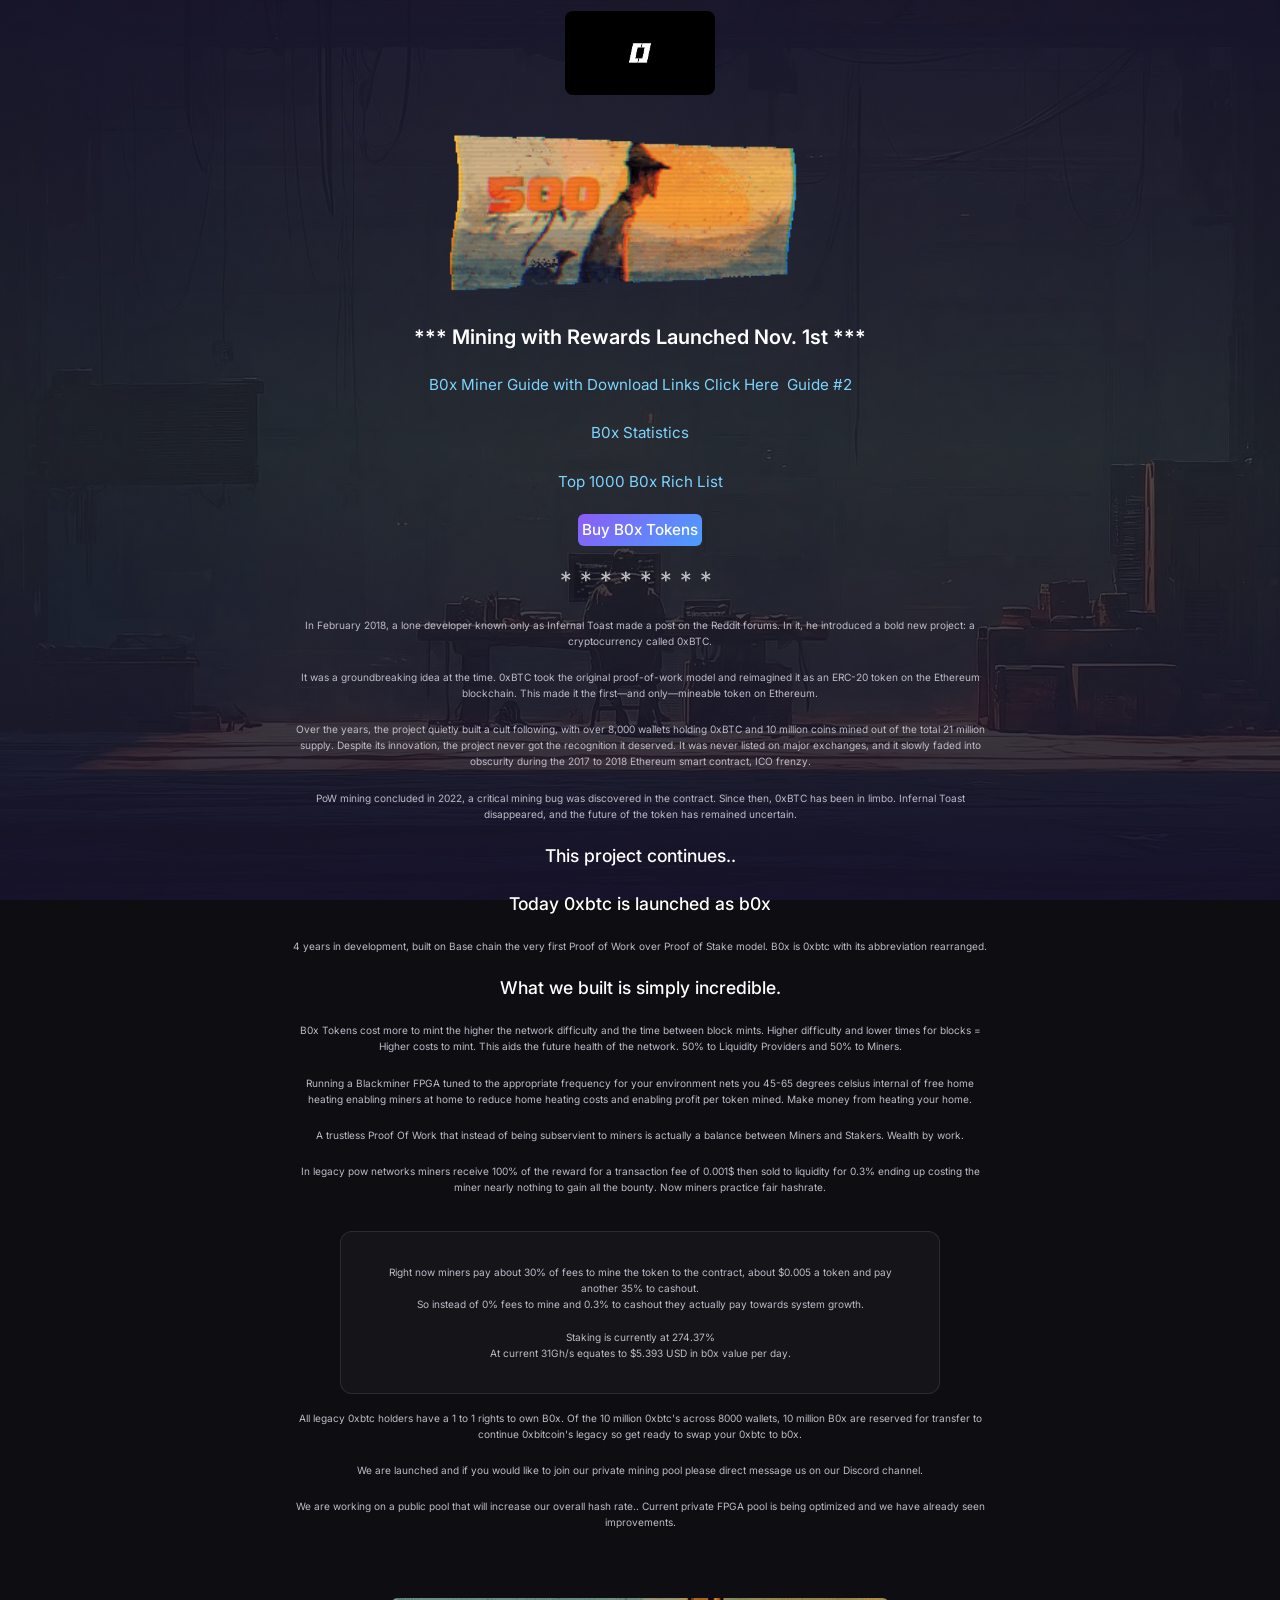
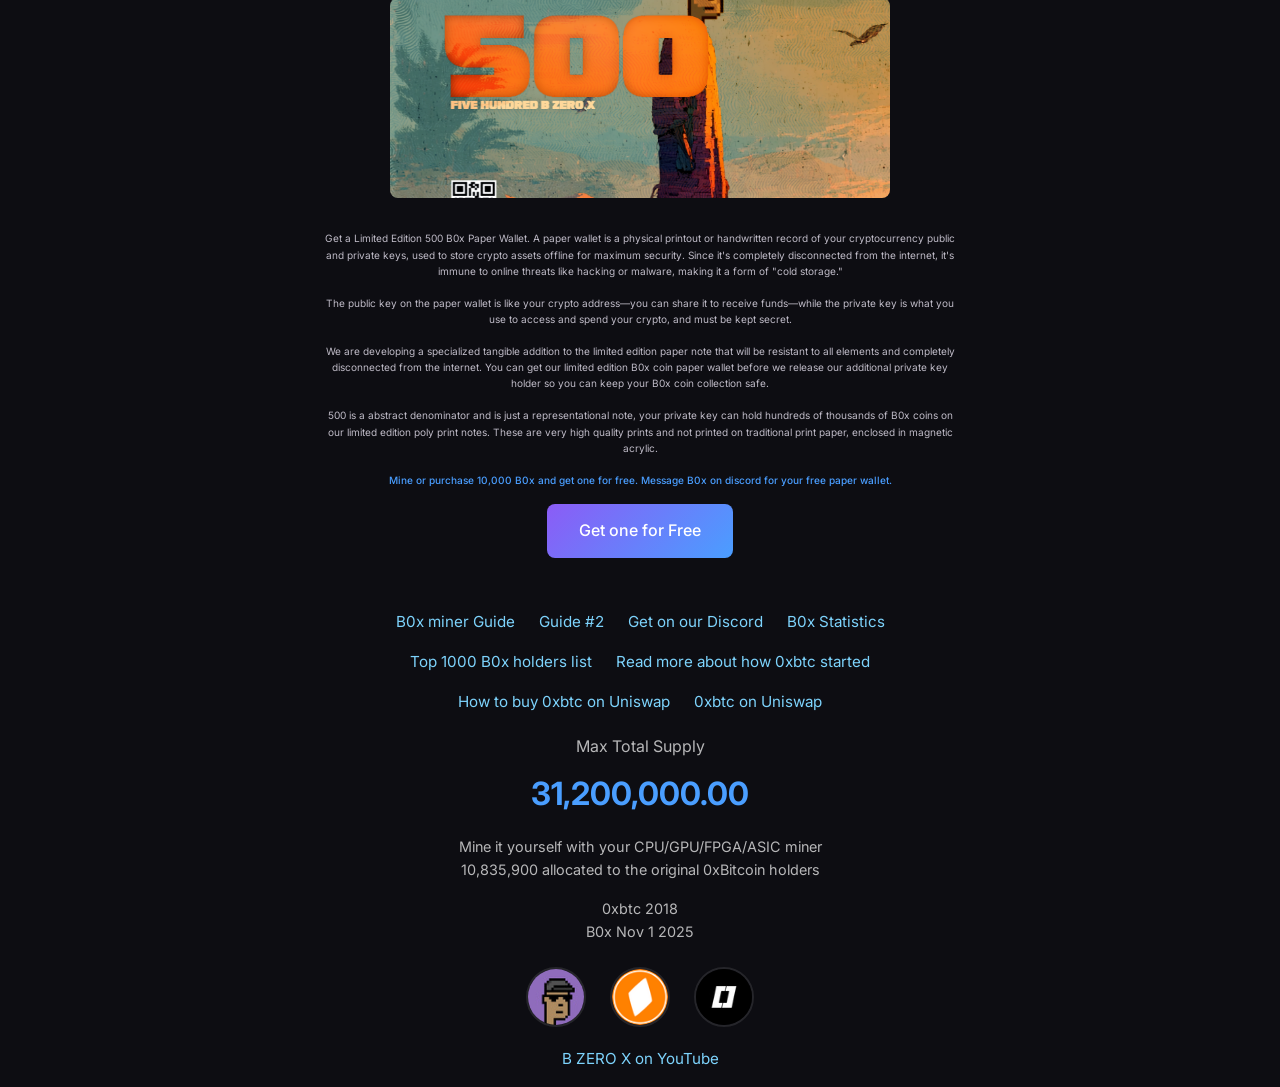
<file: index.html>
<!DOCTYPE html>
<html lang="en">
<head>
    <meta charset="UTF-8">
    <meta name="viewport" content="width=device-width, initial-scale=1.0">
    <title>B0x - B ZERO X</title>
    <meta name="description" content="B0x - The first Proof of Work over Proof of Stake token on Base chain. Mine it yourself with CPU/GPU/FPGA/ASIC.">
    <link rel="stylesheet" href="assets/css/style.css">
    <link href="https://fonts.googleapis.com/css2?family=Inter:wght@300;400;500;600;700&display=swap" rel="stylesheet">
</head>
<body>
    <!-- Video Background -->
    <div class="video-bg">
        <video autoplay muted loop playsinline poster="assets/videos/bg.jpg">
            <source src="assets/videos/bg.mp4" type="video/mp4">
        </video>
        <div class="overlay"></div>
    </div>

    <main class="site-main">
        <div class="inner">
            <!-- Logo -->
            <div class="image-section logo">
                <img src="assets/images/image07.jpg" alt="B0x - Wealth By Work" title="B0x - B ZERO X">
            </div>

            <!-- Animated Banner -->
            <div class="image-section banner">
                <img src="assets/images/image02.gif" alt="Limited Edition Paper Wallet">
            </div>

            <!-- Mining Notice -->
            <h1 class="highlight-text">*** Mining with Rewards Launched Nov. 1st ***</h1>

            <!-- Quick Links -->
            <div class="links-section">
                <a href="https://bzerox.org/?miner" class="link">B0x Miner Guide with Download Links Click Here</a>
                <a href="https://dev.bzerox.org/#mine-b0x" class="link">Guide #2</a>
            </div>

            <div class="links-section">
                <a href="https://bzerox.org/?stats" class="link">B0x Statistics</a>
            </div>

            <div class="links-section">
                <a href="https://bzerox.org/?rich-list" class="link">Top 1000 B0x Rich List</a>
            </div>

            <div class="links-section">
                <a href="https://bzerox.org/?swap" class="link highlight">Buy B0x Tokens</a>
            </div>

            <!-- Divider -->
            <div class="divider">********</div>

            <!-- Story Section -->
            <div class="content-section">
                <p>In February 2018, a lone developer known only as Infernal Toast made a post on the Reddit forums. In it, he introduced a bold new project: a cryptocurrency called 0xBTC.</p>
                
                <p>It was a groundbreaking idea at the time. 0xBTC took the original proof-of-work model and reimagined it as an ERC-20 token on the Ethereum blockchain. This made it the first—and only—mineable token on Ethereum.</p>
                
                <p>Over the years, the project quietly built a cult following, with over 8,000 wallets holding 0xBTC and 10 million coins mined out of the total 21 million supply. Despite its innovation, the project never got the recognition it deserved. It was never listed on major exchanges, and it slowly faded into obscurity during the 2017 to 2018 Ethereum smart contract, ICO frenzy.</p>
                
                <p>PoW mining concluded in 2022, a critical mining bug was discovered in the contract. Since then, 0xBTC has been in limbo. Infernal Toast disappeared, and the future of the token has remained uncertain.</p>
                
                <p class="emphasis">This project continues..</p>
                
                <p class="emphasis">Today 0xbtc is launched as b0x</p>
                
                <p>4 years in development, built on Base chain the very first Proof of Work over Proof of Stake model. B0x is 0xbtc with its abbreviation rearranged.</p>
                
                <p class="emphasis">What we built is simply incredible.</p>
                
                <p>B0x Tokens cost more to mint the higher the network difficulty and the time between block mints. Higher difficulty and lower times for blocks = Higher costs to mint. This aids the future health of the network. 50% to Liquidity Providers and 50% to Miners.</p>
                
                <p>Running a Blackminer FPGA tuned to the appropriate frequency for your environment nets you 45-65 degrees celsius internal of free home heating enabling miners at home to reduce home heating costs and enabling profit per token mined. Make money from heating your home.</p>
                
                <p>A trustless Proof Of Work that instead of being subservient to miners is actually a balance between Miners and Stakers. Wealth by work.</p>
                
                <p>In legacy pow networks miners receive 100% of the reward for a transaction fee of 0.001$ then sold to liquidity for 0.3% ending up costing the miner nearly nothing to gain all the bounty. Now miners practice fair hashrate.</p>
            </div>

            <!-- Mining Stats (Dynamic) -->
            <div class="stats-section" id="mining-stats">
                <p>Right now miners pay about 30% of fees to mine the token to the contract, about $0.005 a token and pay another 35% to cashout.<br>
                So instead of 0% fees to mine and 0.3% to cashout they actually pay towards system growth.</p>
                <p>Staking is currently at 274.37%<br>
                At current 31Gh/s equates to $5.393 USD in b0x value per day.</p>
            </div>

            <!-- Legacy Holders -->
            <div class="content-section">
                <p>All legacy 0xbtc holders have a 1 to 1 rights to own B0x. Of the 10 million 0xbtc's across 8000 wallets, 10 million B0x are reserved for transfer to continue 0xbitcoin's legacy so get ready to swap your 0xbtc to b0x.</p>
                
                <p>We are launched and if you would like to join our private mining pool please direct message us on our Discord channel.</p>
                
                <p>We are working on a public pool that will increase our overall hash rate.. Current private FPGA pool is being optimized and we have already seen improvements.</p>
            </div>

            <!-- Paper Wallet Section -->
            <div class="paper-wallet-section">
                <div class="slideshow">
                    <img src="assets/images/slideshow01-1.png" alt="Paper Wallet" class="slide active">
                    <img src="assets/images/slideshow01-2.jpg" alt="Paper Wallet" class="slide">
                </div>
                
                <div class="paper-wallet-text">
                    <p>Get a Limited Edition 500 B0x Paper Wallet. A paper wallet is a physical printout or handwritten record of your cryptocurrency public and private keys, used to store crypto assets offline for maximum security. Since it's completely disconnected from the internet, it's immune to online threats like hacking or malware, making it a form of "cold storage."</p>
                    
                    <p>The public key on the paper wallet is like your crypto address—you can share it to receive funds—while the private key is what you use to access and spend your crypto, and must be kept secret.</p>
                    
                    <p>We are developing a specialized tangible addition to the limited edition paper note that will be resistant to all elements and completely disconnected from the internet. You can get our limited edition B0x coin paper wallet before we release our additional private key holder so you can keep your B0x coin collection safe.</p>
                    
                    <p>500 is a abstract denominator and is just a representational note, your private key can hold hundreds of thousands of B0x coins on our limited edition poly print notes. These are very high quality prints and not printed on traditional print paper, enclosed in magnetic acrylic.</p>
                    
                    <p class="emphasis">Mine or purchase 10,000 B0x and get one for free. Message B0x on discord for your free paper wallet.</p>
                </div>
                
                <a href="https://discord.com/channels/1378519860237176914/1378550962234327142" class="btn primary">Get one for Free</a>
            </div>

            <!-- More Links -->
            <div class="links-grid">
                <a href="https://bzerox.org/?miner" class="link">B0x miner Guide</a>
                <a href="https://dev.bzerox.org/#mine-b0x" class="link">Guide #2</a>
                <a href="https://discord.gg/xWrRCRJEFC" class="link">Get on our Discord</a>
                <a href="https://bzerox.org/?stats" class="link">B0x Statistics</a>
                <a href="https://bzerox.org/?rich-list" class="link">Top 1000 B0x holders list</a>
                <a href="https://0xbitcoin.org" class="link">Read more about how 0xbtc started</a>
                <a href="https://medium.com/@0xk/buying-your-first-0xbitcoin-using-uniswap-abaedb443787" class="link">How to buy 0xbtc on Uniswap</a>
                <a href="https://app.uniswap.org/explore/tokens/ethereum/0xb6ed7644c69416d67b522e20bc294a9a9b405b31" class="link">0xbtc on Uniswap</a>
            </div>

            <!-- Token Info -->
            <div class="token-info">
                <h2>Max Total Supply</h2>
                <p class="supply">31,200,000.00</p>
                <p>Mine it yourself with your CPU/GPU/FPGA/ASIC miner</p>
                <p>10,835,900 allocated to the original 0xBitcoin holders</p>
            </div>

            <!-- Footer Images -->
            <div class="footer-images">
                <div class="timeline">
                    <p>0xbtc 2018<br>B0x Nov 1 2025</p>
                </div>
                <div class="founders">
                    <img src="assets/images/image03.jpg" alt="Infernal Toast" title="Infernal Toast">
                    <img src="assets/images/image04.png" alt="0xBitcoin" title="0xBitcoin">
                    <img src="assets/images/image05.jpg" alt="B0x" title="B ZERO X">
                </div>
            </div>

            <!-- YouTube -->
            <div class="links-section">
                <a href="https://youtube.com/@b-zer0-x?si=Sk4SNVLAg68vHAZz" class="link">B ZERO X on YouTube</a>
            </div>
        </div>
    </main>

    <script src="assets/js/main.js"></script>
</body>
</html>
</file>
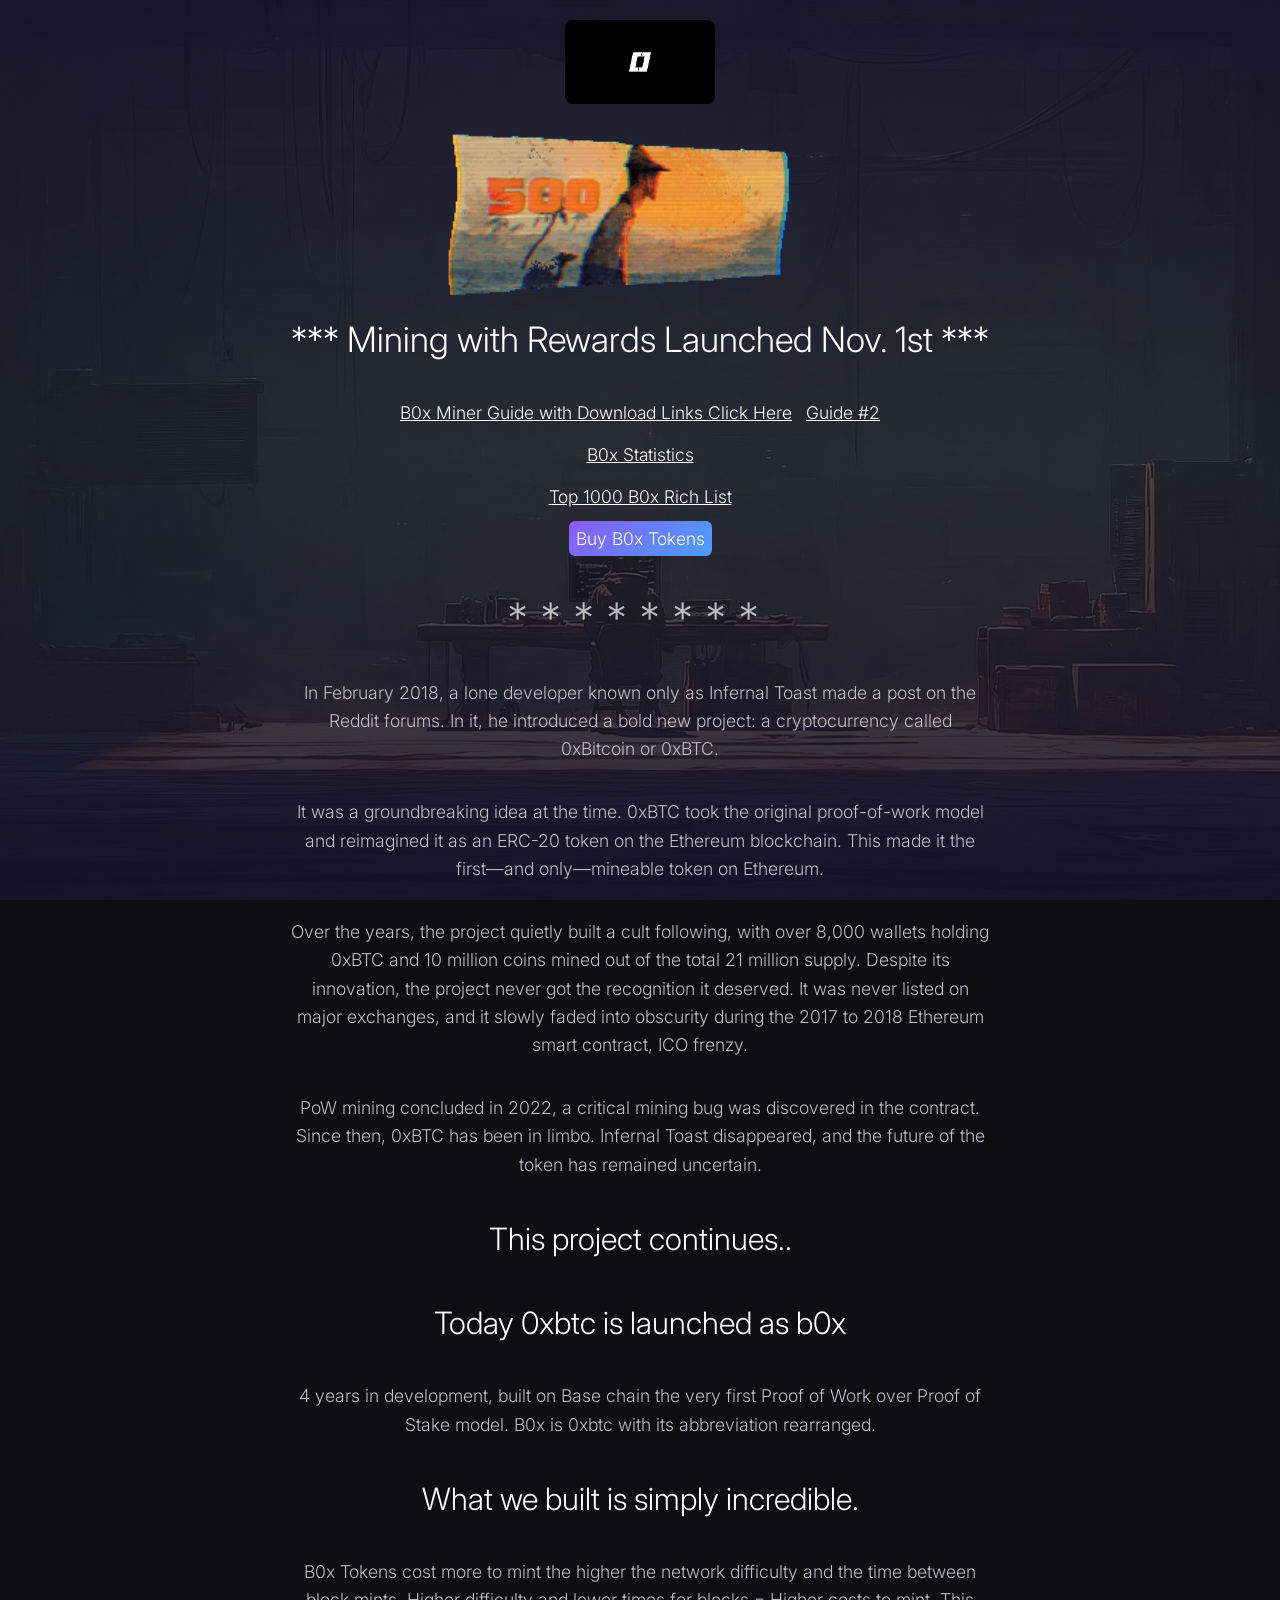
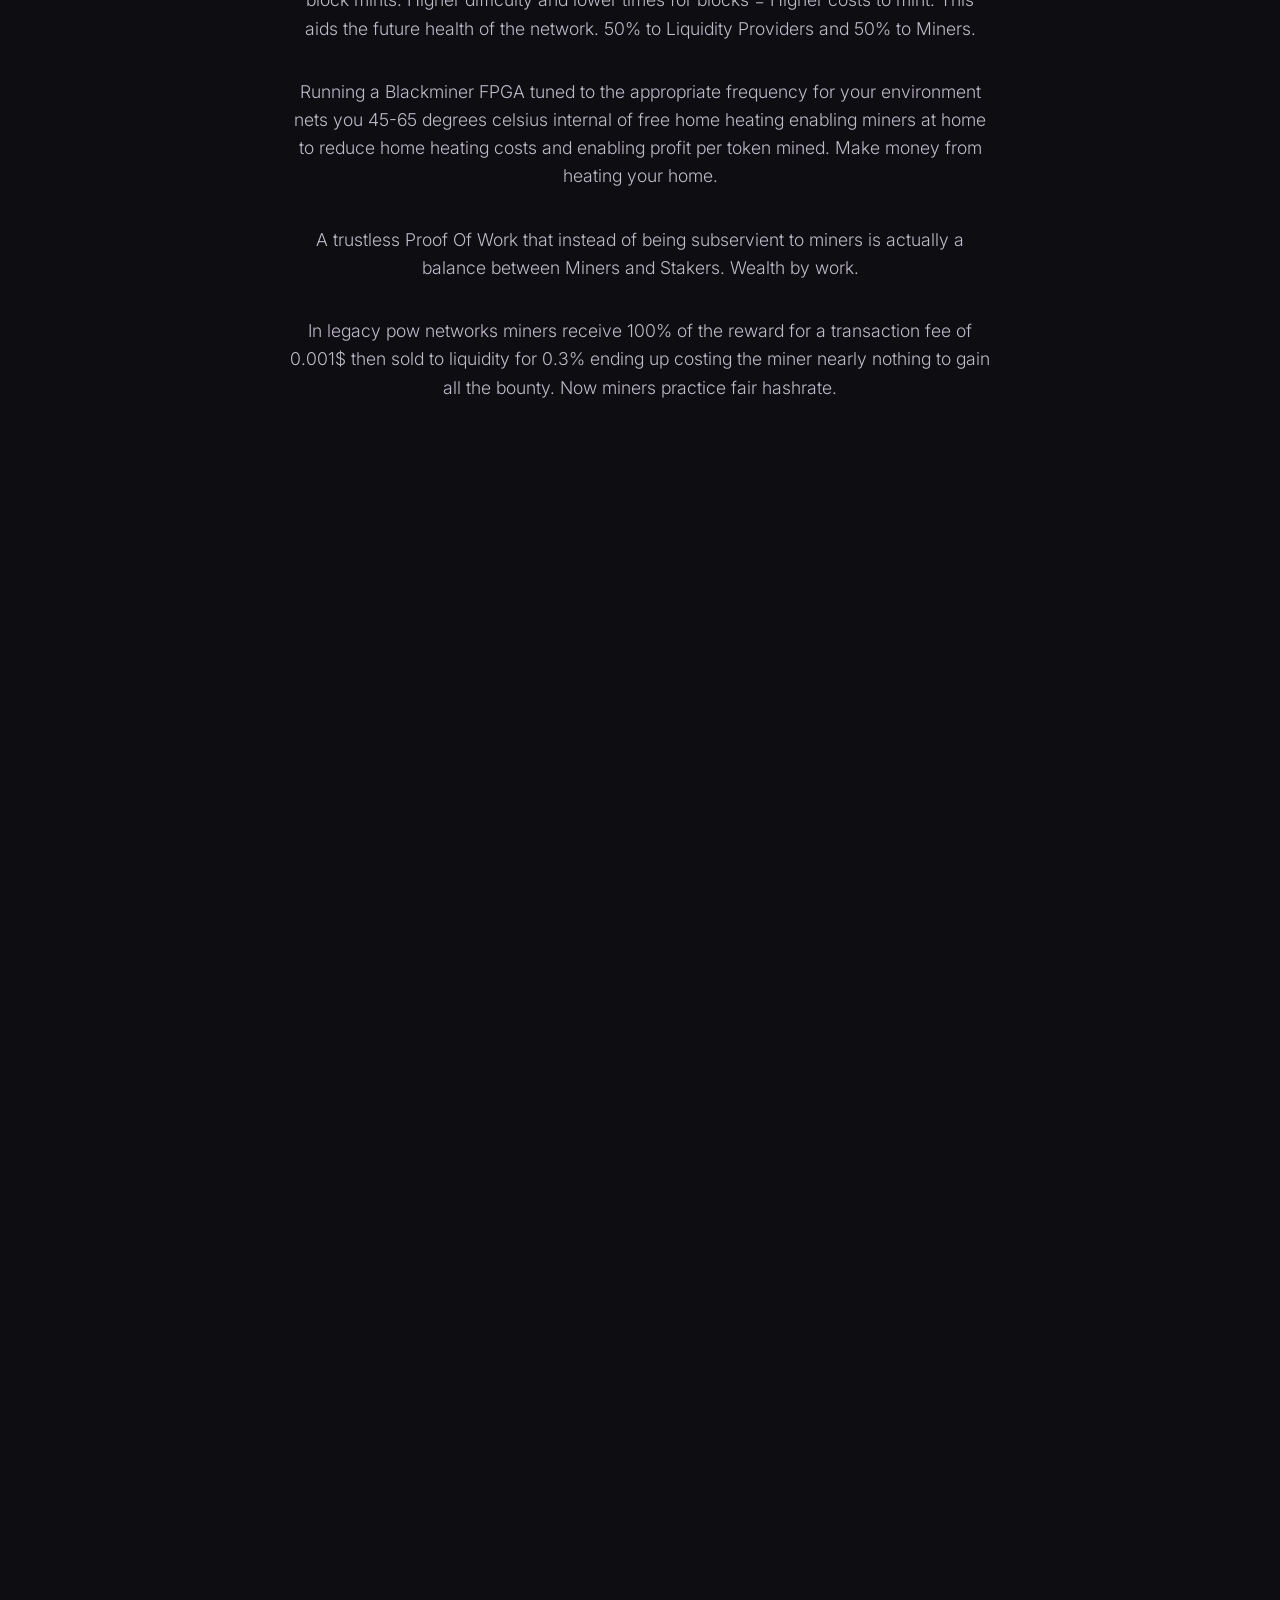
<file: indexFade.html>
<!DOCTYPE html>
<html lang="en">
<head>
    <meta charset="UTF-8">
    <meta name="viewport" content="width=device-width, initial-scale=1.0">
    <title>B0x - B ZERO X (Fade Effect)</title>
    <meta name="description" content="B0x - The first Proof of Work over Proof of Stake token on Base chain. Mine it yourself with CPU/GPU/FPGA/ASIC.">
    <link rel="stylesheet" href="assets/css/style.css">
    <link href="https://fonts.googleapis.com/css2?family=Inter:wght@300;400;500;600;700&display=swap" rel="stylesheet">
    <style>
        html {
            font-size: 175%;
        }
        * {
            font-weight: 300 !important;
        }
        .fade-element {
            transition: opacity 0.3s ease, transform 0.3s ease;
            animation: none !important;
            opacity: 1 !important;
        }
        .links-section + .links-section {
            margin-top: -0.75rem;
        }
        .links-section .link {
            font-size: 0.625rem !important;
            line-height: 1.2 !important;
        }
    </style>
</head>
<body>
    <!-- Video Background -->
    <div class="video-bg">
        <video autoplay muted loop playsinline poster="assets/videos/bg.jpg">
            <source src="assets/videos/bg.mp4" type="video/mp4">
        </video>
        <div class="overlay"></div>
    </div>

    <main class="site-main">
        <div class="inner">
            <!-- Logo -->
            <div class="image-section logo fade-element">
                <img src="assets/images/image07.jpg" alt="B0x - Wealth By Work" title="B0x - B ZERO X">
            </div>

            <!-- Animated Banner -->
            <div class="image-section banner fade-element">
                <img src="assets/images/image02.gif" alt="Limited Edition Paper Wallet">
            </div>

            <!-- Mining Notice -->
            <h1 class="highlight-text fade-element">*** Mining with Rewards Launched Nov. 1st ***</h1>

            <!-- Quick Links -->
            <div class="links-section fade-element">
                <a href="https://bzerox.org/?miner" class="link white-underlined">B0x Miner Guide with Download Links Click Here</a>
                <a href="https://dev.bzerox.org/#mine-b0x" class="link white-underlined">Guide #2</a>
            </div>

            <div class="links-section fade-element">
                <a href="https://bzerox.org/?stats" class="link white-underlined">B0x Statistics</a>
            </div>

            <div class="links-section fade-element">
                <a href="https://bzerox.org/?rich-list" class="link white-underlined">Top 1000 B0x Rich List</a>
            </div>

            <div class="links-section fade-element">
                <a href="https://bzerox.org/?swap" class="link highlight">Buy B0x Tokens</a>
            </div>

            <!-- Divider -->
            <div class="divider fade-element">********</div>

            <!-- Story Section -->
            <div class="content-section fade-element">
                <p>In February 2018, a lone developer known only as Infernal Toast made a post on the Reddit forums. In it, he introduced a bold new project: a cryptocurrency called 0xBitcoin or 0xBTC.</p>

                <p>It was a groundbreaking idea at the time. 0xBTC took the original proof-of-work model and reimagined it as an ERC-20 token on the Ethereum blockchain. This made it the first—and only—mineable token on Ethereum.</p>

                <p>Over the years, the project quietly built a cult following, with over 8,000 wallets holding 0xBTC and 10 million coins mined out of the total 21 million supply. Despite its innovation, the project never got the recognition it deserved. It was never listed on major exchanges, and it slowly faded into obscurity during the 2017 to 2018 Ethereum smart contract, ICO frenzy.</p>

                <p>PoW mining concluded in 2022, a critical mining bug was discovered in the contract. Since then, 0xBTC has been in limbo. Infernal Toast disappeared, and the future of the token has remained uncertain.</p>

                <p class="emphasis">This project continues..</p>

                <p class="emphasis">Today 0xbtc is launched as b0x</p>

                <p>4 years in development, built on Base chain the very first Proof of Work over Proof of Stake model. B0x is 0xbtc with its abbreviation rearranged.</p>

                <p class="emphasis">What we built is simply incredible.</p>

                <p>B0x Tokens cost more to mint the higher the network difficulty and the time between block mints. Higher difficulty and lower times for blocks = Higher costs to mint. This aids the future health of the network. 50% to Liquidity Providers and 50% to Miners.</p>

                <p>Running a Blackminer FPGA tuned to the appropriate frequency for your environment nets you 45-65 degrees celsius internal of free home heating enabling miners at home to reduce home heating costs and enabling profit per token mined. Make money from heating your home.</p>

                <p>A trustless Proof Of Work that instead of being subservient to miners is actually a balance between Miners and Stakers. Wealth by work.</p>

                <p>In legacy pow networks miners receive 100% of the reward for a transaction fee of 0.001$ then sold to liquidity for 0.3% ending up costing the miner nearly nothing to gain all the bounty. Now miners practice fair hashrate.</p>
            </div>

            <!-- Mining Stats (Dynamic) -->
            <div class="stats-section fade-element" id="mining-stats">
                <p>Right now miners pay about 30% of fees to mine the token to the contract, about $0.005 a token and pay another 35% to cashout.<br>
                So instead of 0% fees to mine and 0.3% to cashout they actually pay towards system growth.</p>
                <p>Staking is currently at 274.37%<br>
                At current 31Gh/s equates to $5.393 USD in b0x value per day.</p>
            </div>

            <!-- Legacy Holders -->
            <div class="content-section fade-element">
                <p>All legacy 0xbtc holders have a 1 to 1 rights to own B0x. Of the 10 million 0xbtc's across 8000 wallets, 10 million B0x are reserved for transfer to continue 0xbitcoin's legacy so get ready to swap your 0xbtc to b0x.</p>

                <p>We are launched and if you would like to join our private mining pool please direct message us on our Discord channel.</p>

                <p>We are working on a public pool that will increase our overall hash rate.. Current private FPGA pool is being optimized and we have already seen improvements.</p>
            </div>

            <div class="checkbox-icon fade-element">
                <svg width="24" height="24" viewBox="0 0 24 24" fill="none" xmlns="http://www.w3.org/2000/svg">
                    <rect x="4" y="4" width="16" height="16" fill="white" stroke="black" stroke-width="1.5"/>
                </svg>
            </div>

            <!-- Paper Wallet Section -->
            <div class="paper-wallet-section fade-element">
                <div class="slideshow">
                    <img src="assets/images/slideshow01-1.png" alt="Paper Wallet" class="slide active">
                    <img src="assets/images/slideshow01-2.jpg" alt="Paper Wallet" class="slide">
                </div>

                <div class="paper-wallet-text">
                    <p>Get a Limited Edition 500 B0x Paper Wallet. A paper wallet is a physical printout or handwritten record of your cryptocurrency public and private keys, used to store crypto assets offline for maximum security. Since it's completely disconnected from the internet, it's immune to online threats like hacking or malware, making it a form of "cold storage."</p>

                    <p>The public key on the paper wallet is like your crypto address—you can share it to receive funds—while the private key is what you use to access and spend your crypto, and must be kept secret.</p>

                    <p>We are developing a specialized tangible addition to the limited edition paper note that will be resistant to all elements and completely disconnected from the internet. You can get our limited edition B0x coin paper wallet before we release our additional private key holder so you can keep your B0x coin collection safe.</p>

                    <p>500 is a abstract denominator and is just a representational note, your private key can hold hundreds of thousands of B0x coins on our limited edition poly print notes. These are very high quality prints and not printed on traditional print paper, enclosed in magnetic acrylic.</p>

                    <p class="emphasis">Mine or purchase 10,000 B0x and get one for free. Message B0x on discord for your free paper wallet.</p>
                </div>

                <a href="https://discord.com/channels/1378519860237176914/1378550962234327142" class="btn primary">Get one for Free</a>
            </div>

            <div class="checkbox-icon fade-element">
                <svg width="24" height="24" viewBox="0 0 24 24" fill="none" xmlns="http://www.w3.org/2000/svg">
                    <rect x="4" y="4" width="16" height="16" fill="white" stroke="black" stroke-width="1.5"/>
                </svg>
            </div>

            <!-- More Links -->
            <div class="links-grid fade-element">
                <a href="https://bzerox.org/?miner" class="link white-underlined">B0x miner Guide</a>
                <a href="https://dev.bzerox.org/#mine-b0x" class="link white-underlined">Guide #2</a>
                <a href="https://discord.gg/xWrRCRJEFC" class="link white-underlined">Get on our Discord</a>
                <a href="https://bzerox.org/?stats" class="link white-underlined">B0x Statistics</a>
                <a href="https://bzerox.org/?rich-list" class="link white-underlined">Top 1000 B0x holders list</a>
                <a href="https://0xbitcoin.org" class="link white-underlined">Read more about how 0xbtc started</a>
                <a href="https://medium.com/@0xk/buying-your-first-0xbitcoin-using-uniswap-abaedb443787" class="link white-underlined">How to buy 0xbtc on Uniswap</a>
                <a href="https://app.uniswap.org/explore/tokens/ethereum/0xb6ed7644c69416d67b522e20bc294a9a9b405b31" class="link white-underlined">0xbtc on Uniswap</a>
            </div>

            <div class="checkbox-icon fade-element">
                <svg width="24" height="24" viewBox="0 0 24 24" fill="none" xmlns="http://www.w3.org/2000/svg">
                    <rect x="4" y="4" width="16" height="16" fill="white" stroke="black" stroke-width="1.5"/>
                </svg>
            </div>

            <!-- Token Info -->
            <div class="token-info fade-element">
                <h2>Max Total Supply</h2>
                <p class="supply">31,200,000.00</p>
                <p>Mine it yourself with your CPU/GPU/FPGA/ASIC miner</p>
                <p>10,835,900 allocated to the original 0xBitcoin holders</p>
            </div>

            <div class="checkbox-icon fade-element">
                <svg width="24" height="24" viewBox="0 0 24 24" fill="none" xmlns="http://www.w3.org/2000/svg">
                    <rect x="4" y="4" width="16" height="16" fill="white" stroke="black" stroke-width="1.5"/>
                </svg>
            </div>

            <!-- Footer Images -->
            <div class="footer-images fade-element">
                <div class="timeline">
                    <p>0xbtc 2018<br>B0x Nov 1 2025</p>
                </div>
                <div class="founders">
                    <img src="assets/images/image03.jpg" alt="Infernal Toast" title="Infernal Toast">
                    <img src="assets/images/image04.png" alt="0xBitcoin" title="0xBitcoin">
                    <img src="assets/images/image05.jpg" alt="B0x" title="B ZERO X">
                </div>
            </div>

            <!-- YouTube -->
            <div class="links-section fade-element">
                <a href="https://youtube.com/@b-zer0-x?si=Sk4SNVLAg68vHAZz" class="link">B ZERO X on YouTube</a>
            </div>
        </div>
    </main>

    <script src="assets/js/main.js"></script>
    <script>
        // Scroll-based fade effect - keeps focus on middle of screen
        function updateFadeEffect() {
            const fadeElements = document.querySelectorAll('.fade-element');
            const viewportHeight = window.innerHeight;
            const viewportCenter = viewportHeight / 2;
            const scrollY = window.scrollY;
            const documentHeight = document.documentElement.scrollHeight;
            const isAtTop = scrollY < 200;
            const isAtBottom = scrollY + viewportHeight > documentHeight - 200;

            fadeElements.forEach(element => {
                const rect = element.getBoundingClientRect();

                // Use nearest point of element to viewport center.
                // For tall elements this means: as soon as the top enters the active
                // zone the element is fully visible, instead of waiting for the
                // element's midpoint to reach the center (which was the bug on small screens).
                const nearestPoint = Math.max(rect.top, Math.min(rect.bottom, viewportCenter));
                const distanceFromCenter = Math.abs(nearestPoint - viewportCenter);

                let opacity;

                if (isAtTop && rect.top < viewportHeight * 0.6) {
                    opacity = 1;
                } else if (isAtBottom && rect.bottom > viewportHeight * 0.4) {
                    opacity = 1;
                } else {
                    // Visible when any part of element is within 30% of viewport height from center
                    // (leaves top 20% and bottom 20% of viewport invisible)
                    opacity = distanceFromCenter <= viewportHeight * 0.3 ? 1 : 0;
                }

                element.style.setProperty('opacity', opacity, 'important');
                element.style.transform = opacity === 1 ? 'scale(1)' : 'scale(0.95)';
            });
        }

        // Wait for DOM to be ready
        if (document.readyState === 'loading') {
            document.addEventListener('DOMContentLoaded', function() {
                updateFadeEffect();
                console.log('Initial fade effect applied');
            });
        } else {
            updateFadeEffect();
            console.log('Initial fade effect applied');
        }

        // Update on scroll and resize
        window.addEventListener('scroll', updateFadeEffect);
        window.addEventListener('resize', updateFadeEffect);

        // Also update after a short delay to catch any late-loading content
        setTimeout(updateFadeEffect, 100);
        setTimeout(updateFadeEffect, 500);
    </script>
</body>
</html>
</file>
<file: assets/css/style.css>
/* B0x Website Styles */

:root {
    --bg-dark: #0d0d12;
    --bg-overlay: rgba(21, 16, 41, 0.73);
    --text-primary: #ffffff;
    --text-secondary: rgba(255, 255, 255, 0.7);
    --accent-blue: #4a9eff;
    --accent-purple: #8b5cf6;
    --link-color: #7dd3fc;
    --border-color: rgba(255, 255, 255, 0.1);
}

* {
    margin: 0;
    padding: 0;
    box-sizing: border-box;
}

html {
    scroll-behavior: smooth;
}

body {
    font-family: 'Inter', -apple-system, BlinkMacSystemFont, 'Segoe UI', Roboto, sans-serif;
    background-color: var(--bg-dark);
    color: var(--text-primary);
    line-height: 1.6;
    min-height: 100vh;
}

/* Video Background */
.video-bg {
    position: fixed;
    top: 0;
    left: 0;
    width: 100%;
    height: 100%;
    z-index: -1;
    overflow: hidden;
}

.video-bg video {
    width: 100%;
    height: 100%;
    object-fit: cover;
}

.video-bg .overlay {
    position: absolute;
    top: 0;
    left: 0;
    width: 100%;
    height: 100%;
    background: linear-gradient(
        to bottom,
        rgba(21, 16, 41, 0.85) 0%,
        rgba(28, 30, 41, 0.75) 50%,
        rgba(21, 16, 41, 0.9) 100%
    );
}

/* Main Content */
.site-main {
    position: relative;
    z-index: 1;
    padding: 0.7rem 1rem;
}

.inner {
    max-width: 800px;
    margin: 0 auto;
    display: flex;
    flex-direction: column;
    align-items: center;
    gap: 1rem;
}

/* Images */
.image-section {
    text-align: center;
}

.image-section img {
    max-width: 100%;
    height: auto;
    border-radius: 8px;
}

.image-section.logo img {
    max-width: 150px;
}

.image-section.banner {
    margin-top: -2rem;
    margin-bottom: -2rem;
    max-width: 550px;
    width: 100%;
    height: 250px;
    overflow: hidden;
}

.image-section.banner img {
    width: 100%;
    height: 100%;
    object-fit: cover;
    object-position: center;
    border-radius: 12px;
    box-shadow: 0 0px 0px rgba(0, 0, 0, 0.5);
}

/* Typography */
.highlight-text {
    font-size: 1.25rem;
    font-weight: 600;
    color: #ffffff;
    text-align: center;
    padding: 0rem;
    border-radius: 8px;
    border: 0px;
}

.divider {
    font-size: 1.5rem;
    letter-spacing: 0.5rem;
    color: var(--text-secondary);
    text-align: center;
}

/* Links */
.links-section {
    display: flex;
    flex-wrap: wrap;
    justify-content: center;
    gap: 0.0rem;
}

.link {
    color: var(--link-color);
    text-decoration: none;
    padding: 0.25rem;
    border-radius: 6px;
    transition: all 0.3s ease;
    font-size: 0.95rem;
}

.link:hover {
    color: #ffffff;
    background: rgba(125, 211, 252, 0.1);
}

.link.white-underlined {
    color: #ffffff;
    text-decoration: underline;
}

.link.white-underlined:hover {
    color: var(--accent-blue);
    background: transparent;
}

.link.highlight {
    background: linear-gradient(135deg, var(--accent-purple), var(--accent-blue));
    color: white;
    font-weight: 500;
}

.link.highlight:hover {
    transform: translateY(-2px);
    box-shadow: 0 5px 20px rgba(139, 92, 246, 0.4);
}

/* Content Sections */
.content-section {
    text-align: center;
    max-width: 700px;
}

.content-section p {
    margin-bottom: 1.25rem;
    color: #BFBBC7;
    font-size: 0.63rem;
}

.content-section:has(+ .checkbox-icon) p:last-child {
    margin-bottom: 0;
}

.content-section p.emphasis {
    color: var(--text-primary);
    font-weight: 500;
    font-size: 1.1rem;
}

/* Stats Section */
.stats-section {
    background: rgba(255, 255, 255, 0.03);
    border: 1px solid var(--border-color);
    border-radius: 12px;
    padding: 2rem;
    text-align: center;
    max-width: 600px;
}

.stats-section p {
    color: #BFBBC7;
    margin-bottom: 1rem;
    font-size: 0.63rem;
}

.stats-section p:last-child {
    margin-bottom: 0;
}

/* Paper Wallet Section */
.paper-wallet-section {
    border: 0px solid var(--border-color);
    border-radius: 16px;
    padding: 2rem;
    text-align: center;
    max-width: 700px;
}

.slideshow {
    position: relative;
    width: 100%;
    max-width: 500px;
    margin: 0 auto 2rem;
    aspect-ratio: 2.5/1;
    border-radius: 8px;
    overflow: hidden;
}

.slideshow .slide {
    position: absolute;
    top: 0;
    left: 0;
    width: 100%;
    height: 100%;
    object-fit: cover;
    opacity: 0;
    transition: opacity 1s ease;
    transform-origin: left center;
}

.slideshow .slide.active {
    opacity: 1;
    animation: kenBurnsLeft 6s ease-out forwards;
}

@keyframes kenBurnsLeft {
    0% {
        transform: scale(1.45);
    }
    100% {
        transform: scale(1.75);
    }
}

.paper-wallet-text p {
    color: #BFBBC7;
    font-size: 0.63rem;
    margin-bottom: 1rem;
    text-align: center;
}

.paper-wallet-text p.emphasis {
    color: var(--accent-blue);
    font-weight: 500;
    text-align: center;
}

/* Buttons */
.btn {
    display: inline-block;
    padding: 0.875rem 2rem;
    border-radius: 8px;
    font-weight: 500;
    text-decoration: none;
    transition: all 0.3s ease;
    cursor: pointer;
    border: none;
    font-size: 1rem;
}

.btn.primary {
    background: linear-gradient(135deg, var(--accent-purple), var(--accent-blue));
    color: white;
}

.btn.primary:hover {
    transform: translateY(-2px);
    box-shadow: 0 8px 25px rgba(139, 92, 246, 0.4);
}

/* Links Grid */
.links-grid {
    display: flex;
    flex-wrap: wrap;
    justify-content: center;
    gap: 0.5rem 1rem;
    max-width: 600px;
}

/* Token Info */
.token-info {
    text-align: center;
    padding: 0;
    border: 0px solid var(--border-color);
    border-radius: 12px;
}

.token-info h2 {
    font-size: 1rem;
    font-weight: 400;
    color: var(--text-secondary);
    margin-bottom: 0.5rem;
}

.token-info .supply {
    font-size: 2rem;
    font-weight: 700;
    color: var(--accent-blue);
    margin-bottom: 1rem;
}

.token-info p {
    color: var(--text-secondary);
    font-size: 0.9rem;
    margin-bottom: 0;
}

/* Footer Images */
.footer-images {
    display: flex;
    flex-direction: column;
    align-items: center;
    gap: 1.5rem;
}

.timeline p {
    text-align: center;
    color: var(--text-secondary);
    font-size: 0.9rem;
}

.founders {
    display: flex;
    gap: 1.5rem;
    align-items: center;
}

.founders img {
    width: 60px;
    height: 60px;
    border-radius: 50%;
    object-fit: cover;
    border: 2px solid var(--border-color);
    transition: transform 0.3s ease;
}

.founders img:hover {
    transform: scale(1.1);
}

/* Checkbox Icon */
.checkbox-icon {
    text-align: center;
    margin: -0.75rem 0;
}

.content-section + .checkbox-icon {
    margin-top: -1.25rem;
}

.checkbox-icon svg {
    display: inline-block;
}

/* Animations */
@keyframes fadeInUp {
    from {
        opacity: 0;
        transform: translateY(20px);
    }
    to {
        opacity: 1;
        transform: translateY(0);
    }
}

.inner > * {
    animation: fadeInUp 0.6s ease forwards;
    opacity: 0;
}

.inner > *:nth-child(1) { animation-delay: 0.1s; }
.inner > *:nth-child(2) { animation-delay: 0.2s; }
.inner > *:nth-child(3) { animation-delay: 0.3s; }
.inner > *:nth-child(4) { animation-delay: 0.4s; }
.inner > *:nth-child(5) { animation-delay: 0.5s; }
.inner > *:nth-child(6) { animation-delay: 0.6s; }
.inner > *:nth-child(7) { animation-delay: 0.7s; }
.inner > *:nth-child(8) { animation-delay: 0.8s; }

/* Responsive */
@media (max-width: 640px) {
    .site-main {
        padding: 1.5rem 1rem;
    }

    .inner {
        gap: 1.5rem;
    }

    .highlight-text {
        font-size: 1rem;
        padding: 0.75rem 1rem;
    }

    .image-section.banner {
        margin-top: -1.5rem;
        margin-bottom: -1.5rem;
        height: 200px;
    }

    .image-section.banner img {
        max-width: 100%;
    }

    .paper-wallet-section {
        padding: 1.5rem;
    }

    .founders img {
        width: 50px;
        height: 50px;
    }

    .token-info .supply {
        font-size: 1.5rem;
    }
}

/* Scrollbar */
::-webkit-scrollbar {
    width: 8px;
}

::-webkit-scrollbar-track {
    background: var(--bg-dark);
}

::-webkit-scrollbar-thumb {
    background: var(--border-color);
    border-radius: 4px;
}

::-webkit-scrollbar-thumb:hover {
    background: rgba(255, 255, 255, 0.2);
}
</file>
